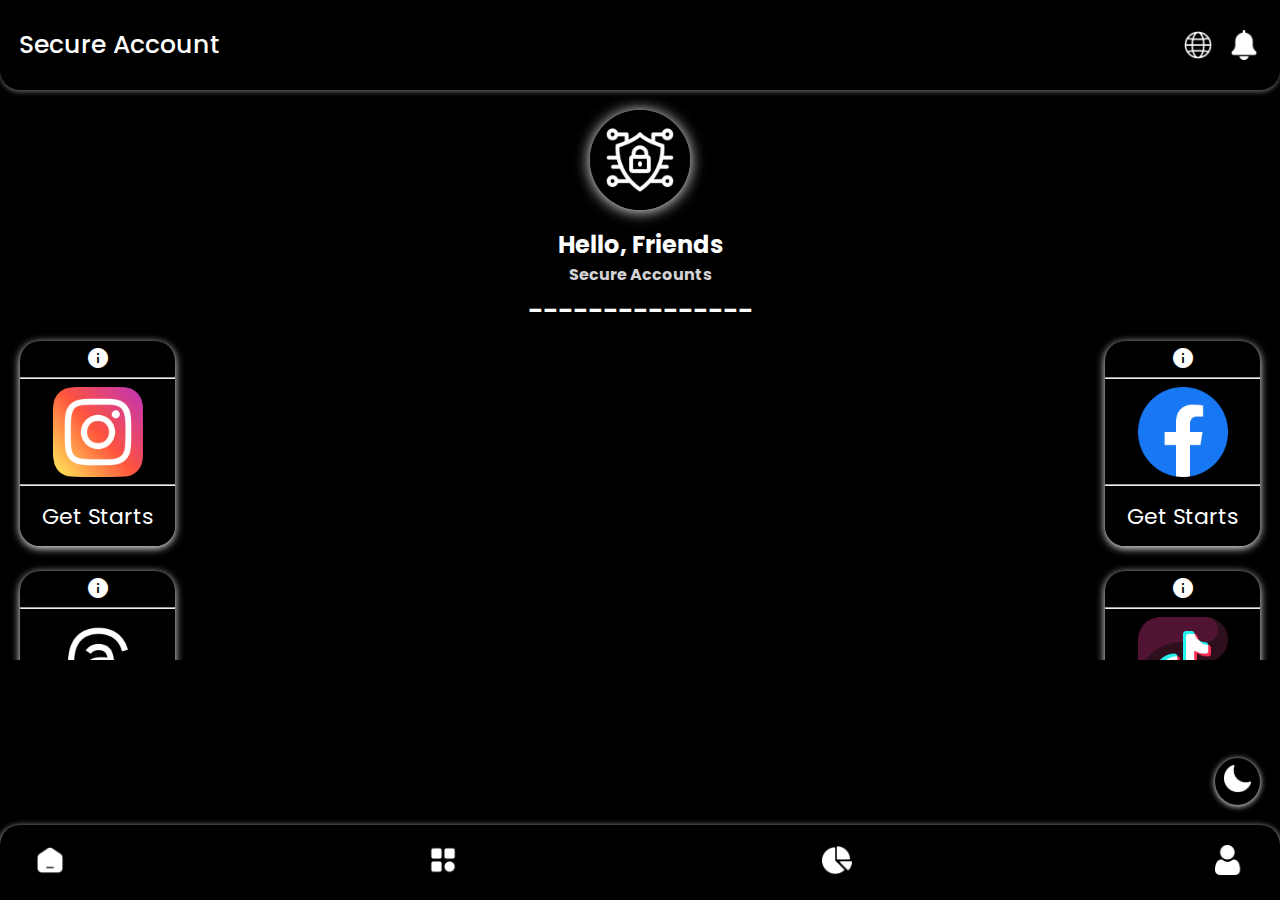
<file: index.html>
<!DOCTYPE html>
<html lang="en">
<head>
    <meta charset="UTF-8">
    <meta name="viewport" content="width=device-width, initial-scale=1.0">
    <title>Secure Account</title>
    <link rel="icon" href="image/logo.png">
    <link rel="stylesheet" href="css/Style.css">
    <link href="https://fonts.googleapis.com/icon?family=Material+Icons"
      rel="stylesheet">
</head>
<body>

    <div class="area">

        <nav>
            <label for="logo">Secure Account</label>
            <ul>
                <li><button class="lang"><img class="lang" src="icons/lang-light.png" width="30px"></button></li>
                <li><a href="controller/Notifications.html"><button class="bell"><img class="bell" src="icons/bell-light.png" width="30px"></button></a></li>
            </ul>
        </nav>

    </div>

    <div class="area-container">

        <div class="img-app">
            <center>
                <img src="image/logo.png" width="100px">
            </center>
        </div>

        <div class="text">
            <center>
                <h2>Hello, Friends</h2>
                <h4>Secure Accounts</h4>
                <h3>_______________</h3>
                <br>
            </center>
        </div>

        <div class="cards">

            <div class="card">

                <center>

                    <div class="cards-social">

                        <div class="cards-item">
                            <ul>
                                <li><a href="#"><button><i class="material-icons">info</i></button></a></li>
                            </ul>
                            <hr>
                            <div class="img-social">
                                <img src="image/instagram.png" width="90px">
                            </div>
                            <hr>
                            <div class="btn-start">
                                <a href="#"><button>Get Starts</button></a>
                            </div>
                        </div>

                        <div class="cards-item">
                            <ul>
                                <li><a href="#"><button><i class="material-icons">info</i></button></a></li>
                            </ul>
                            <hr>
                            <div class="img-social">
                                <img src="image/facebook.png" width="90px">
                            </div>
                            <hr>
                            <div class="btn-start">
                                <a href="#"><button>Get Starts</button></a>
                            </div>
                        </div>

                    </div>

                    <br>

                    <div class="cards-social">

                        <div class="cards-item">
                            <ul>
                                <li><a href="#"><button><i class="material-icons">info</i></button></a></li>
                            </ul>
                            <hr>
                            <div class="img-social">
                                <img src="image/threaeds.png" width="90px">
                            </div>
                            <hr>
                            <div class="btn-start">
                                <a href="#"><button>Get Starts</button></a>
                            </div>
                        </div>

                        <div class="cards-item">
                            <ul>
                                <li><a href="#"><button><i class="material-icons">info</i></button></a></li>
                            </ul>
                            <hr>
                            <div class="img-social">
                                <img src="image/tiktok.png" width="90px">
                            </div>
                            <hr>
                            <div class="btn-start">
                                <a href="#"><button>Get Starts</button></a>
                            </div>
                        </div>

                    </div>

                </center>

            </div>
            <br>
            <br>

        </div>

    </div>

    <div class="mode-dark-light">

        <ul>
            <li><a href="./Light Mode/index-light.html"><button><img class="img-mode" src="icons/light-mod.png" width="29px"></button></a></li>
        </ul>

    </div>

    <div class="nav-area">

        <ul>
            <li><a href="#"><button><img src="icons/home-light.png" width="30px"></button></a></li>
            <li><a href="#"><button><img src="icons/app-light.png" width="30px"></button></a></li>
            <li><a href="#"><button><img src="icons/dash-light.png" width="30px"></button></a></li>
            <li><a href="#"><button><img src="icons/user-light.png" width="30px"></button></a></li>
        </ul>

    </div>
    
</body>
</html>
</file>
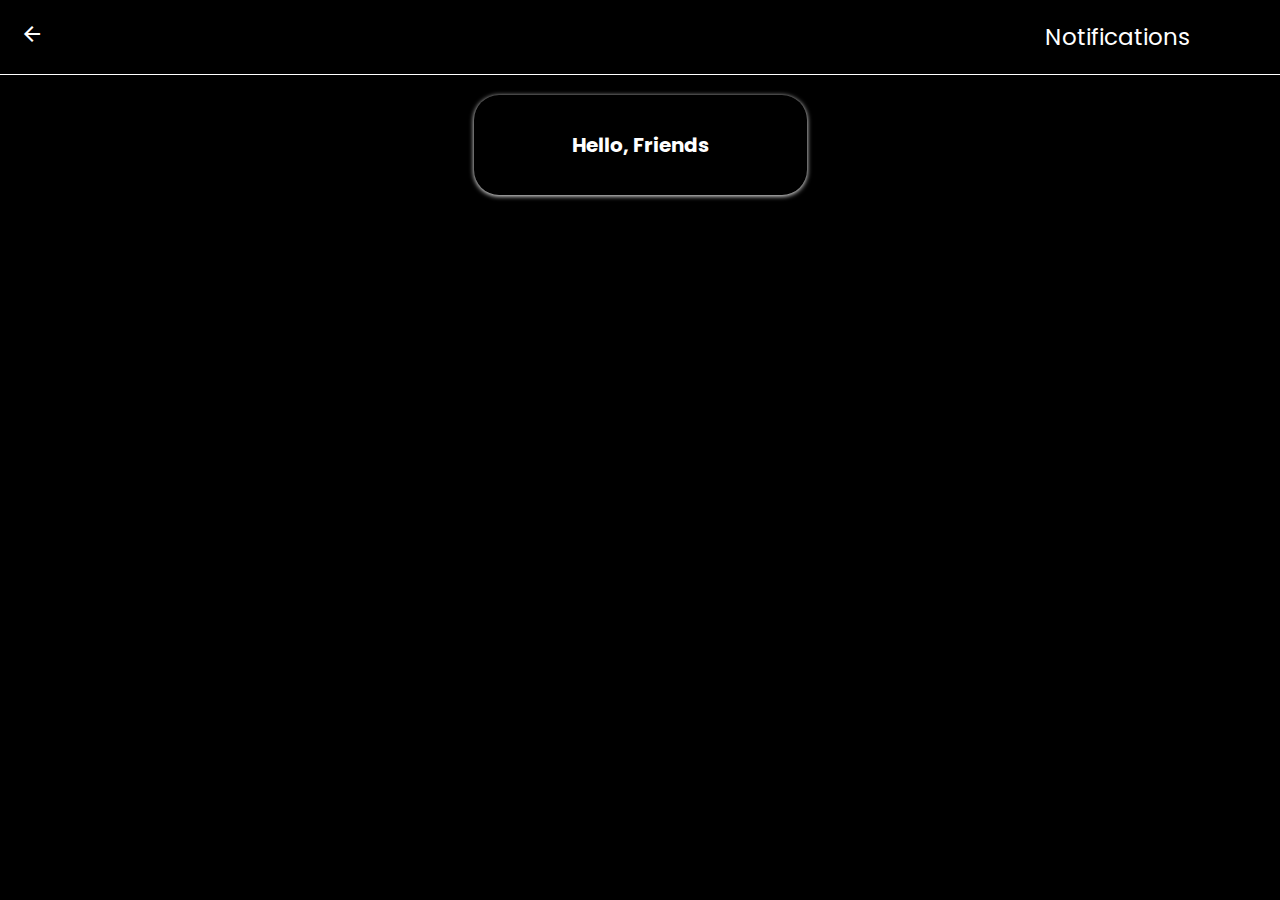
<file: controller/Notifications.html>
<!DOCTYPE html>
<html lang="en">
<head>
    <meta charset="UTF-8">
    <meta name="viewport" content="width=device-width, initial-scale=1.0">
    <title>Secure Notification</title>
    <link rel="icon" href="notification/logo.png">
    <link rel="stylesheet" href="notification/Notification.css">
    <link href="https://fonts.googleapis.com/icon?family=Material+Icons"
      rel="stylesheet">
</head>
<body>

    <div class="area-notification">

        <nav>
            <ul>
                <li><a href="../index.html"><button><i class="material-icons">arrow_back_ios</i></button></a></li>
                <li><label for="logo">Notifications</label></li>
            </ul>
        </nav>

    </div>

    <div class="box">

        <center>

            <div class="box-item">
                <button>
                    <h2>Hello, Friends</h2>
                </button>
            </div>

        </center>

    </div>
    
</body>
</html>
</file>
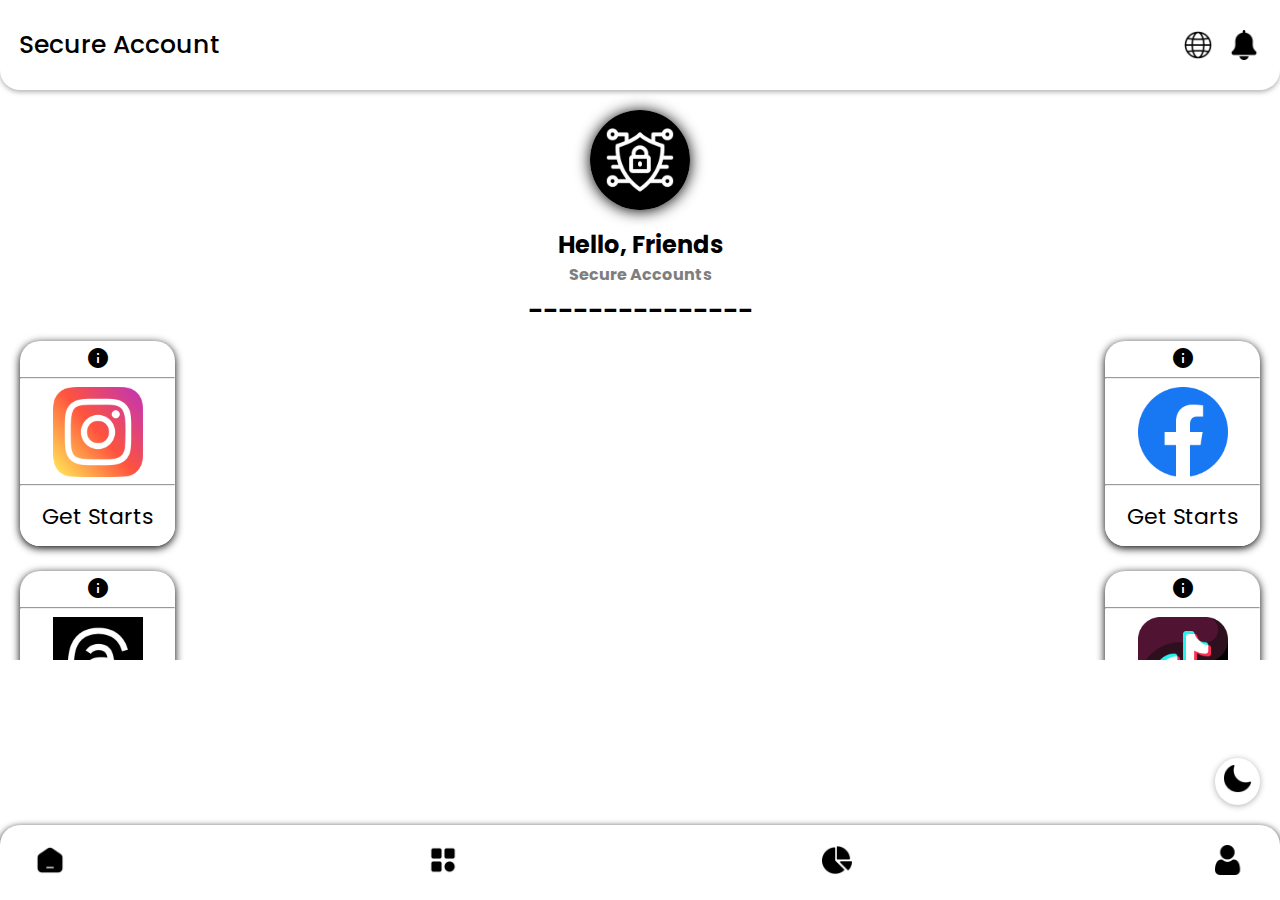
<file: Light Mode/index-light.html>
<!DOCTYPE html>
<html lang="en">
<head>
    <meta charset="UTF-8">
    <meta name="viewport" content="width=device-width, initial-scale=1.0">
    <title>Secure Account</title>
    <link rel="icon" href="image/logo.png">
    <link rel="stylesheet" href="css/Style-light.css">
    <link href="https://fonts.googleapis.com/icon?family=Material+Icons"
      rel="stylesheet">
</head>
<body>

    <div class="area">

        <nav>
            <label for="logo">Secure Account</label>
            <ul>
                <li><a href="#"><button class="lang"><img class="lang" src="icons/lang-drak.png" width="30px"></button></a></li>
                <li><a href="controller/Notifications.html"><button class="bell"><img class="bell" src="icons/bell-dark.png" width="30px"></button></a></li>
            </ul>
        </nav>

    </div>

    <div class="area-container">

        <div class="img-app">
            <center>
                <img src="image/logo.png" width="100px">
            </center>
        </div>

        <div class="text">
            <center>
                <h2>Hello, Friends</h2>
                <h4>Secure Accounts</h4>
                <h3>_______________</h3>
                <br>
            </center>
        </div>

        <div class="cards">

            <div class="card">

                <center>

                    <div class="cards-social">

                        <div class="cards-item">
                            <ul>
                                <li><a href="#"><button><i class="material-icons">info</i></button></a></li>
                            </ul>
                            <hr>
                            <div class="img-social">
                                <img src="image/instagram.png" width="90px">
                            </div>
                            <hr>
                            <div class="btn-start">
                                <a href="#"><button>Get Starts</button></a>
                            </div>
                        </div>

                        <div class="cards-item">
                            <ul>
                                <li><a href="#"><button><i class="material-icons">info</i></button></a></li>
                            </ul>
                            <hr>
                            <div class="img-social">
                                <img src="image/facebook.png" width="90px">
                            </div>
                            <hr>
                            <div class="btn-start">
                                <a href="#"><button>Get Starts</button></a>
                            </div>
                        </div>

                    </div>

                    <br>

                    <div class="cards-social">

                        <div class="cards-item">
                            <ul>
                                <li><a href="#"><button><i class="material-icons">info</i></button></a></li>
                            </ul>
                            <hr>
                            <div class="img-social">
                                <img src="image/threaeds.png" width="90px">
                            </div>
                            <hr>
                            <div class="btn-start">
                                <a href="#"><button>Get Starts</button></a>
                            </div>
                        </div>

                        <div class="cards-item">
                            <ul>
                                <li><a href="#"><button><i class="material-icons">info</i></button></a></li>
                            </ul>
                            <hr>
                            <div class="img-social">
                                <img src="image/tiktok.png" width="90px">
                            </div>
                            <hr>
                            <div class="btn-start">
                                <a href="#"><button>Get Starts</button></a>
                            </div>
                        </div>

                    </div>

                </center>

            </div>
            <br>
            <br>

        </div>

    </div>

    <div class="mode-dark-light">

        <ul>
            <li><a href="../index.html"><button><img class="img-mode" src="icons/dark-mode.png" width="29px"></button></a></li>
        </ul>

    </div>

    <div class="nav-area">

        <ul>
            <li><a href="#"><button><img src="icons/home-dark.png" width="30px"></button></a></li>
            <li><a href="#"><button><img src="icons/app-dark.png" width="30px"></button></a></li>
            <li><a href="#"><button><img src="icons/dash-dark.png" width="30px"></button></a></li>
            <li><a href="#"><button><img src="icons/user-dark.png" width="30px"></button></a></li>
        </ul>

    </div>
    
</body>
</html>
</file>
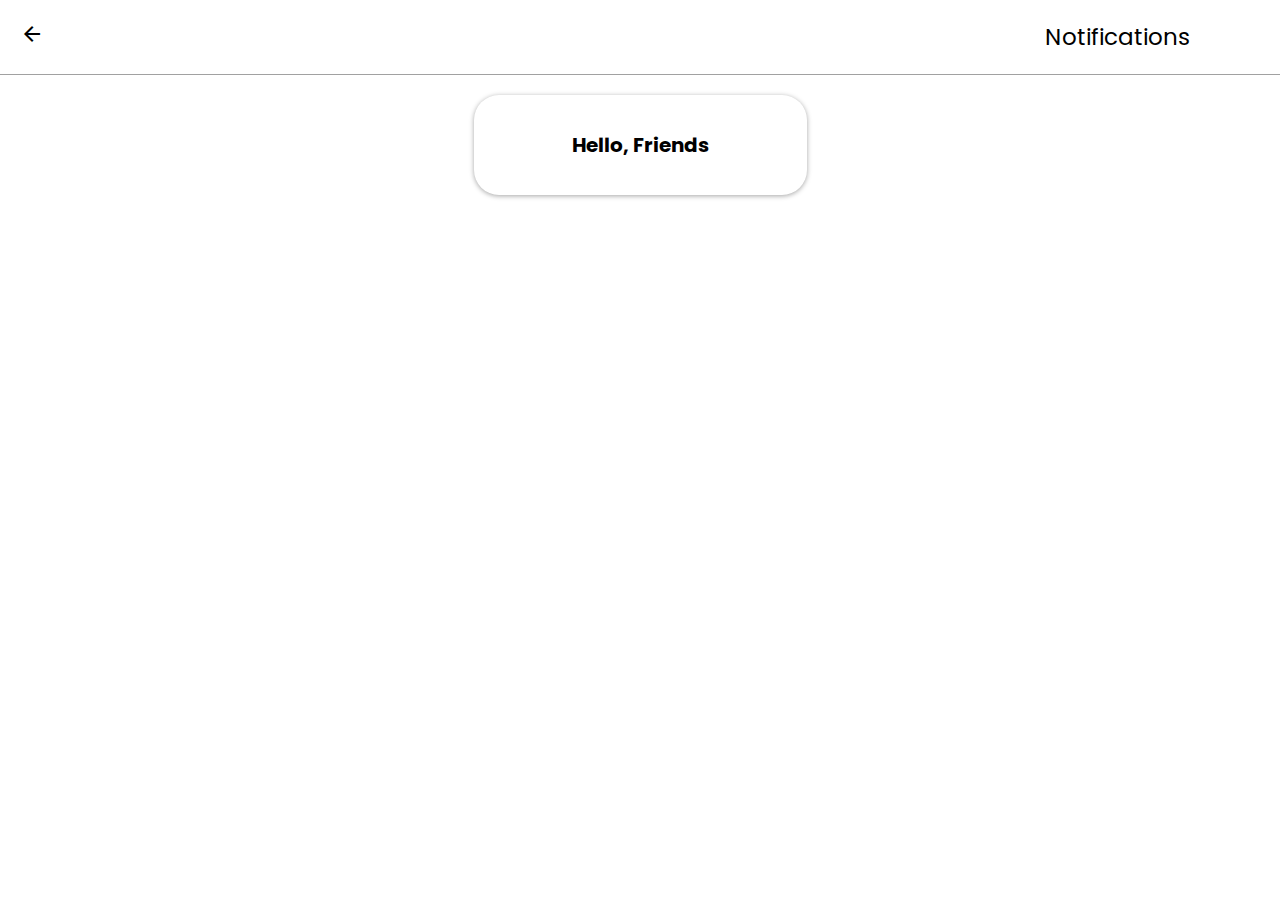
<file: Light Mode/controller/Notifications.html>
<!DOCTYPE html>
<html lang="en">
<head>
    <meta charset="UTF-8">
    <meta name="viewport" content="width=device-width, initial-scale=1.0">
    <title>Secure Notification</title>
    <link rel="icon" href="notification/logo.png">
    <link rel="stylesheet" href="notification/Notification.css">
    <link href="https://fonts.googleapis.com/icon?family=Material+Icons"
      rel="stylesheet">
</head>
<body>

    <div class="area-notification">

        <nav>
            <ul>
                <li><a href="../index-light.html"><button><i class="material-icons">arrow_back_ios</i></button></a></li>
                <li><label for="logo">Notifications</label></li>
            </ul>
        </nav>

    </div>

    <div class="box">

        <center>

            <div class="box-item">
                <button>
                    <h2>Hello, Friends</h2>
                </button>
            </div>

        </center>

    </div>
    
</body>
</html>
</file>
<file: css/Style.css>
@import url('https://fonts.googleapis.com/css2?family=Poppins:wght@500&display=swap');
*{
    margin: 0;
    padding: 0;
    box-sizing: border-box;
    text-decoration: none;
    transition: all 1.1s ease;
    transform: scale(1.1s);
    list-style: none;
    font-family: 'Poppins', sans-serif;
    color: white;
}

/* Dark Mode */

body{
    background-color: black;
}

nav{
    display: flex;
    justify-content: space-between;
    align-items: center;
    padding: 30px 19px;
    box-shadow: 0 2px 5px #ffffff5d;
    border-radius: 0px 0px 20px 20px;
    height: 90px;
}

nav ul{
    display: flex;
    align-items: center;
}

nav ul li{
    margin-left: 10px;
}

nav label{
    color: white;
    font-weight: 500;
    font-size: 25px;
}

nav ul li button{
    background-color: transparent;
    border-radius: 2px;
    color: white;
    border: none;
    display: flex;
    align-items: center;
    padding: 0px 2px;
}

nav ul li button{
    background-color: black;
}

nav ul li button .bell{
    font-size: 22px;
    margin-left: 2px;
}

nav ul li .bell{
    border: none;
    background-color: transparent;
}

   /* Container */

.area-container{
    background-color: transparent;
    height: 570px;
    overflow-y: scroll;
}

.img-app{
    margin-top: 20px;
}

.img-app img{
    border-radius: 50%;
    box-shadow: 0 1px 15px white;
}

.area-container .text{
    margin-top: 10px
}

.area-container .text h4{
    color: #d3d3d3;
}

.cards-item{
    background-color: black;
    box-shadow: 0 2px 8px white;
    width: 155px;
    height: 205px;
    border-radius: 20px;
}

.cards-item ul li button{
    background-color: transparent;
    border: none;
    margin-top: 5px;
    width: 154px;
    color: white;
}

.cards-item .img-social{
    margin-top: 8px;
}

.cards-item .btn-start button{
    width: 155px;
    height: 60px;
    border-radius: 0px 0px 20px 20px;
    border: none;
    background-color: black;
    font-size: 22px;
}

.cards-social{
    display: flex;
    justify-content: space-between;
    padding: 0px 20px;
}

   /* nav bar area */

.nav-area ul{
    position: fixed;
    display: flex;
    left: 0;
    bottom: 0;
    justify-content: space-between;
    background-color: black;
    width: 100%;
    height: 75px;
    align-items: center;
    padding: 0px 25px;
    box-shadow: 0 2px 7px white;
    border-radius: 20px 20px 0px 0px;
}

.nav-area ul li button{
    background-color: transparent;
    padding: 8px 10px;
    border: none;
}

.mode-dark-light ul{
    position: fixed;
    display: flex;
    right: 20px;
    bottom: 95px;
}

.mode-dark-light ul li button{
    padding: 6px 8px;
    border-radius: 50%;
    border: none;
    background-color: black;
    box-shadow: 0 1px 6px white;
    transition: all 1.1s ease;
}
</file>
<file: controller/notification/Notification.css>
@import url('https://fonts.googleapis.com/css2?family=Poppins:wght@500&display=swap');
*{
    margin: 0;
    padding: 0;
    box-sizing: border-box;
    text-decoration: none;
    transition: all 1.1s ease;
    transform: scale(1.1s);
    list-style: none;
    font-family: 'Poppins', sans-serif;
    color: white;
}

/* Dark Mode */

body{
    background-color: black;
}

nav ul{
    display: flex;
    background-color: black;
    justify-content: space-between;
    padding: 20px 20px;
    align-items: center;
    border-bottom: 1px solid white;
}

nav ul li button{
    background-color: transparent;
    border: none;
}

nav ul li label{
    margin-right: 70px;
    font-size: 23px;
}

.box{
    background-color: black;
    height: 90vh;
    overflow-y: scroll;
}

.box-item button{
    width: 333px;
    height: 100px;
    margin-top: 20px;
    border-radius: 25px;
    border: none;
    color: white;
    background-color: black;
    box-shadow: 0 1px 5px white;
}
</file>
<file: Light Mode/css/Style-light.css>
@import url('https://fonts.googleapis.com/css2?family=Poppins:wght@500&display=swap');
*{
    margin: 0;
    padding: 0;
    box-sizing: border-box;
    text-decoration: none;
    transition: all 1.1s ease;
    transform: scale(1.1s);
    list-style: none;
    font-family: 'Poppins', sans-serif;
    color: dark;
}

/* Dark Mode */

body{
    background-color: #ffffff;
    transition: all 1.1s ease;
}

nav{
    display: flex;
    justify-content: space-between;
    align-items: center;
    padding: 30px 19px;
    box-shadow: 0 2px 5px #4747476c;
    border-radius: 0px 0px 20px 20px;
    height: 90px;
}

nav ul{
    display: flex;
    align-items: center;
}

nav ul li{
    margin-left: 10px;
}

nav label{
    color: #000000;
    font-weight: 500;
    font-size: 25px;
}

nav ul li button{
    background-color: transparent;
    border-radius: 2px;
    color: #000000;
    border: none;
    display: flex;
    align-items: center;
    padding: 0px 2px;
}

nav ul li button{
    background-color: transparent;
}

nav ul li button .bell{
    font-size: 22px;
    margin-left: 2px;
}

nav ul li .bell{
    border: none;
    background-color: transparent;
}

   /* Container */

.area-container{
    background-color: transparent;
    height: 570px;
    overflow-y: scroll;
}

.img-app{
    margin-top: 20px;
}

.img-app img{
    border-radius: 50%;
    box-shadow: 0 1px 15px #000;
}

.area-container .text{
    margin-top: 10px
}

.area-container .text h4{
    color: #7e7e7e;
}

.cards-item{
    background-color: #ffffff;
    box-shadow: 0 2px 8px #000000;
    width: 155px;
    height: 205px;
    border-radius: 20px;
}

.cards-item ul li button{
    background-color: transparent;
    border: none;
    margin-top: 5px;
    width: 154px;
    color: #000000;
}

.cards-item .img-social{
    margin-top: 8px;
}

.cards-item .btn-start button{
    width: 155px;
    height: 60px;
    border-radius: 0px 0px 20px 20px;
    border: none;
    background-color: #ffffff;
    font-size: 22px;
}

.cards-social{
    display: flex;
    justify-content: space-between;
    padding: 0px 20px;
}

   /* nav bar area */

.nav-area ul{
    position: fixed;
    display: flex;
    left: 0;
    bottom: 0;
    justify-content: space-between;
    background-color: #ffffff;
    width: 100%;
    height: 75px;
    align-items: center;
    padding: 0px 25px;
    box-shadow: 0 2px 7px #000000;
    border-radius: 20px 20px 0px 0px;
}

.nav-area ul li button{
    background-color: transparent;
    padding: 8px 10px;
    border: none;
}

.mode-dark-light ul{
    position: fixed;
    display: flex;
    right: 20px;
    bottom: 95px;
}

.mode-dark-light ul li button{
    padding: 6px 8px;
    border-radius: 50%;
    border: none;
    background-color: #ffffff;
    box-shadow: 0 1px 6px #00000050;
    transition: all 1.1s ease;
}
</file>
<file: Light Mode/controller/notification/Notification.css>
@import url('https://fonts.googleapis.com/css2?family=Poppins:wght@500&display=swap');
*{
    margin: 0;
    padding: 0;
    box-sizing: border-box;
    text-decoration: none;
    transition: all 1.1s ease;
    transform: scale(1.1s);
    list-style: none;
    font-family: 'Poppins', sans-serif;
    color: black;
}

/* Dark Mode */

body{
    background-color: #ffffff;
}

nav ul{
    display: flex;
    background-color: #ffffff;
    justify-content: space-between;
    padding: 20px 20px;
    align-items: center;
    border-bottom: 1px solid #a1a1a1;
}

nav ul li button{
    background-color: transparent;
    border: none;
}

nav ul li label{
    margin-right: 70px;
    font-size: 23px;
}

.box{
    background-color: #ffffff;
    height: 90vh;
    overflow-y: scroll;
}

.box-item button{
    width: 333px;
    height: 100px;
    margin-top: 20px;
    border-radius: 25px;
    border: none;
    color: #000000;
    background-color: #ffffff;
    box-shadow: 0 1px 5px #a5a5a5;
}
</file>
